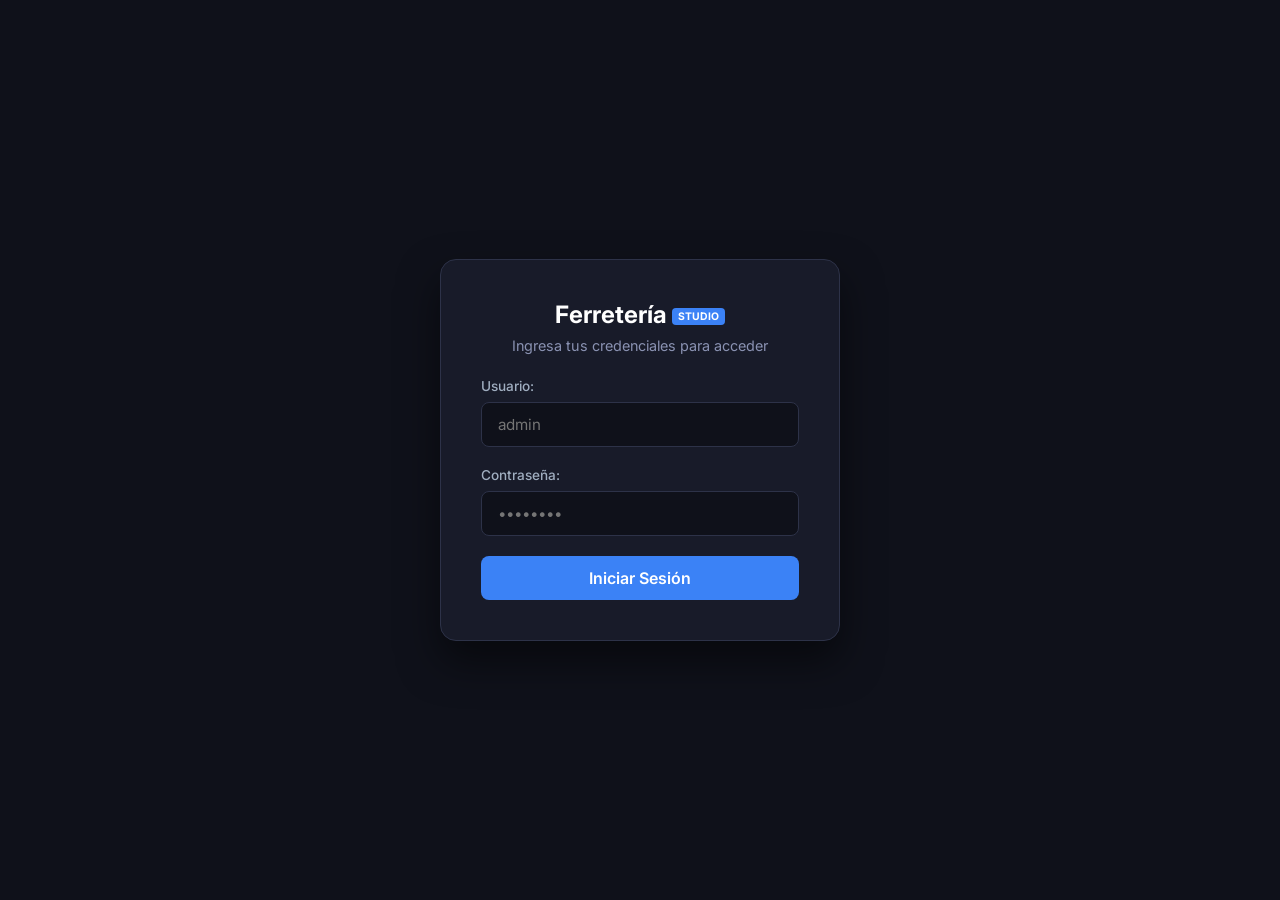
<file: index.html>
<!DOCTYPE html>
<html lang="es">
<head>
  <meta charset="UTF-8">
  <meta name="viewport" content="width=device-width, initial-scale=1.0">
  <title>Ferretería API Studio | Dashboard</title>
  <link rel="preconnect" href="https://fonts.googleapis.com">
  <link rel="preconnect" href="https://fonts.gstatic.com" crossorigin>
  <link href="https://fonts.googleapis.com/css2?family=Inter:wght@300;400;500;600;700&display=swap" rel="stylesheet">
  <link rel="stylesheet" href="styles.css">
</head>
<body>

  <header class="navbar">
    <div class="brand">
      <div class="brand-logo">
        <svg xmlns="http://www.w3.org/2000/svg" width="22" height="22" viewBox="0 0 24 24" fill="none" stroke="currentColor" stroke-width="2.5" stroke-linecap="round" stroke-linejoin="round"><path d="m15 5 4 4"/><path d="M13 7 8.7 2.7a2.41 2.41 0 0 0-3.4 0L2.7 5.3a2.41 2.41 0 0 0 0 3.4L7 13"/><path d="m8 6 2-2"/><path d="m2 14 6 6"/><path d="m14 20 6.3-6.3a2.4 2.4 0 0 0 0-3.4L18 8"/></svg>
      </div>
      <div>
        <h1>Ferretería <span class="badge-pro">STUDIO</span></h1>
        <p class="subtitle">Control y Gestión REST API</p>
      </div>
    </div>

    <div class="header-actions">
      <div class="status-chip">
        <span class="ping-dot"></span>
        API REST Conectada (Flask:5000)
      </div>
      <div class="user-profile">
        <img src="img/Admin.jpg" alt="Usuario Admin" class="avatar-sm">
        <span>Admin</span>
      </div>
    </div>
  </header>

  <div class="app-container">

    <aside class="sidebar">
      <div class="sidebar-section">
        <span class="sidebar-label">COLECCIONES</span>
        <nav class="nav-list">
          <button class="nav-item active" onclick="switchCollection('productos', this)">
            <svg viewBox="0 0 24 24" fill="none" stroke="currentColor" stroke-width="2"><path d="m7.5 4.27 9 5.15"/><path d="M21 8a2 2 0 0 0-1-1.73l-7-4a2 2 0 0 0-2 0l-7 4A2 2 0 0 0 3 8v8a2 2 0 0 0 1 1.73l7 4a2 2 0 0 0 2 0l7-4A2 2 0 0 0 21 16Z"/><path d="m3.3 7 8.7 5 8.7-5"/><path d="M12 22V12"/></svg>
            Productos
          </button>

          <button class="nav-item" onclick="switchCollection('clientes', this)">
            <svg viewBox="0 0 24 24" fill="none" stroke="currentColor" stroke-width="2"><path d="M16 21v-2a4 4 0 0 0-4-4H6a4 4 0 0 0-4 4v2"/><circle cx="9" cy="7" r="4"/><path d="M22 21v-2a4 4 0 0 0-3-3.87"/><path d="M16 3.13a4 4 0 0 1 0 7.75"/></svg>
            Clientes
          </button>

          <button class="nav-item" onclick="switchCollection('categorias', this)">
            <svg viewBox="0 0 24 24" fill="none" stroke="currentColor" stroke-width="2"><path d="M12 2H2v10l9.29 9.29c.94.94 2.48.94 3.42 0l5.58-5.58c.94-.94.94-2.48 0-3.42L12 2Z"/><circle cx="7" cy="7" r="2"/></svg>
            Categorías
          </button>

          <button class="nav-item" onclick="switchCollection('proveedores', this)">
            <svg viewBox="0 0 24 24" fill="none" stroke="currentColor" stroke-width="2"><path d="M6 22V4a2 2 0 0 1 2-2h8a2 2 0 0 1 2 2v18Z"/><path d="M6 12H4a2 2 0 0 0-2 2v6a2 2 0 0 0 2 2h2"/><path d="M18 9h2a2 2 0 0 1 2 2v9a2 2 0 0 1-2 2h-2"/><path d="M10 6h4"/><path d="M10 10h4"/><path d="M10 14h4"/><path d="M10 18h4"/></svg>
            Proveedores
          </button>

          <button class="nav-item" onclick="switchCollection('empleados', this)">
            <svg viewBox="0 0 24 24" fill="none" stroke="currentColor" stroke-width="2"><path d="M16 20V4a2 2 0 0 0-2-2h-4a2 2 0 0 0-2 2v16"/><rect width="20" height="14" x="2" y="6" rx="2"/></svg>
            Empleados
          </button>

          <button class="nav-item" onclick="switchCollection('ventas', this)">
            <svg viewBox="0 0 24 24" fill="none" stroke="currentColor" stroke-width="2"><path d="M14 2H6a2 2 0 0 0-2 2v16a2 2 0 0 0 2 2h12a2 2 0 0 0 2-2V8z"/><polyline points="14 2 14 8 20 8"/><line x1="16" y1="13" x2="8" y2="13"/><line x1="16" y1="17" x2="8" y2="17"/></svg>
            Ventas
          </button>

          <button class="nav-item" onclick="switchCollection('detalle_ventas', this)">
            <svg viewBox="0 0 24 24" fill="none" stroke="currentColor" stroke-width="2"><path d="M4 19.5v-15A2.5 2.5 0 0 1 6.5 2H20v20H6.5a2.5 2.5 0 0 1-2.5-2.5Z"/><path d="M6 6h10"/><path d="M6 10h10"/></svg>
            Detalle Ventas
          </button>
        </nav>
      </div>
    </aside>

    <main class="main-content">
      
      <section class="kpi-grid">
        <div class="kpi-card">
          <div class="kpi-info">
            <span class="kpi-title">Módulo Activo</span>
            <h3 id="kpi-active-module">Productos</h3>
          </div>
          <div class="kpi-icon blue">📦</div>
        </div>
        <div class="kpi-card">
          <div class="kpi-info">
            <span class="kpi-title">Total Registros</span>
            <h3 id="kpi-count">0</h3>
          </div>
          <div class="kpi-icon purple">📊</div>
        </div>
        <div class="kpi-card">
          <div class="kpi-info">
            <span class="kpi-title">Latencia de Red</span>
            <h3 class="text-green">12 ms</h3>
          </div>
          <div class="kpi-icon green">⚡</div>
        </div>
      </section>

      <div class="content-header">
        <div>
          <h2 id="view-title">Gestión de Productos</h2>
          <p class="section-desc">Visualiza, añade y gestiona los datos de la base de datos en tiempo real.</p>
        </div>
        <div class="header-buttons">
          <button class="btn btn-secondary" onclick="refreshData()">
            <svg viewBox="0 0 24 24" fill="none" stroke="currentColor" stroke-width="2"><path d="M21.5 2v6h-6M21.34 15.57a10 10 0 1 1-.57-8.38l5.67-5.67"/></svg>
            Actualizar
          </button>
          <button class="btn btn-primary" onclick="openModal()">
            <svg viewBox="0 0 24 24" fill="none" stroke="currentColor" stroke-width="2.5"><line x1="12" y1="5" x2="12" y2="19"/><line x1="5" y1="12" x2="19" y2="12"/></svg>
            Nuevo Registro
          </button>
        </div>
      </div>

      <div class="table-wrapper">
        <table class="custom-table">
          <thead>
            <tr id="table-head-row">
            </tr>
          </thead>
          <tbody id="table-body">
          </tbody>
        </table>
      </div>

    </main>
  </div>

  <!-- MODAL FORMULARIO -->
  <div class="modal-overlay" id="form-modal">
    <div class="modal-card">
      <div class="modal-header">
        <div>
          <span class="modal-tag" id="modal-method-tag">POST</span>
          <h3 id="modal-title">Agregar Registro</h3>
        </div>
        <button class="btn-close" onclick="closeModal()">&times;</button>
      </div>
      
      <form id="crud-form" onsubmit="handleFormSubmit(event)">
        <div class="modal-body" id="form-fields">
        </div>
        
        <div class="modal-footer">
          <button type="button" class="btn btn-secondary" onclick="closeModal()">Cancelar</button>
          <button type="submit" class="btn btn-primary" id="btn-save">Guardar Cambios</button>
        </div>
      </form>
    </div>
  </div>

  <!-- MODAL AMPLIACIÓN DE IMAGEN -->
  <div class="modal-overlay" id="image-modal" onclick="closeImageModal()">
    <div class="image-modal-card" onclick="event.stopPropagation()">
      <button class="btn-close-img" onclick="closeImageModal()">&times;</button>
      <img id="modal-img-preview" src="" alt="Imagen Ampliada">
    </div>
  </div>

  <!-- COMPONENTE DE NOTIFICACIÓN TOAST -->
  <div id="toast-notification" class="toast">
    <span id="toast-icon" class="toast-icon">✔</span>
    <span id="toast-message">Operación realizada con éxito</span>
  </div>
<script src="auth.js"></script>
  <script src="script.js"></script>
</body>
</html>
</file>
<file: styles.css>
/* VARIABLES Y TEMA TIPO NEXT-GEN SAAS */
:root {
  --bg-main: #0b0f19;
  --bg-card: rgba(22, 30, 49, 0.75);
  --bg-card-solid: #161e31;
  --bg-hover: #212d4a;
  --border-color: rgba(255, 255, 255, 0.08);
  
  --accent-blue: #3b82f6;
  --accent-purple: #8b5cf6;
  --accent-pink: #ec4899;
  --accent-green: #10b981;
  --accent-red: #ef4444;
  --accent-orange: #f97316;

  --text-main: #f8fafc;
  --text-muted: #94a3b8;
  --glass-border: 1px solid rgba(255, 255, 255, 0.08);
}

* {
  box-sizing: border-box;
  margin: 0;
  padding: 0;
  font-family: 'Inter', -apple-system, BlinkMacSystemFont, sans-serif;
}

body {
  background: radial-gradient(circle at top right, #171e38, #0b0f19 60%);
  color: var(--text-main);
  min-height: 100vh;
  display: flex;
  flex-direction: column;
  overflow-x: hidden;
}

/* HEADER NAVBAR */
.navbar {
  height: 64px;
  background: rgba(11, 15, 25, 0.85);
  backdrop-filter: blur(12px);
  border-bottom: var(--glass-border);
  display: flex;
  align-items: center;
  justify-content: space-between;
  padding: 0 24px;
  position: sticky;
  top: 0;
  z-index: 50;
}

.brand {
  display: flex;
  align-items: center;
  gap: 12px;
}

.brand-logo {
  width: 38px;
  height: 38px;
  background: linear-gradient(135deg, var(--accent-blue), var(--accent-purple));
  border-radius: 10px;
  display: flex;
  align-items: center;
  justify-content: center;
  color: white;
  box-shadow: 0 0 16px rgba(59, 130, 246, 0.4);
}

.brand h1 {
  font-size: 1.1rem;
  font-weight: 700;
  letter-spacing: -0.02em;
}

.badge-pro {
  font-size: 0.65rem;
  background: linear-gradient(135deg, var(--accent-purple), var(--accent-pink));
  padding: 2px 6px;
  border-radius: 6px;
  color: white;
  margin-left: 4px;
  vertical-align: middle;
}

.subtitle {
  font-size: 0.72rem;
  color: var(--text-muted);
}

.header-actions {
  display: flex;
  align-items: center;
  gap: 16px;
}

.status-chip {
  background: rgba(16, 185, 129, 0.1);
  border: 1px solid rgba(16, 185, 129, 0.25);
  color: var(--accent-green);
  padding: 6px 14px;
  border-radius: 20px;
  font-size: 0.78rem;
  font-weight: 500;
  display: flex;
  align-items: center;
  gap: 8px;
}

.ping-dot {
  width: 8px;
  height: 8px;
  background: var(--accent-green);
  border-radius: 50%;
  box-shadow: 0 0 10px var(--accent-green);
  animation: pulse 2s infinite;
}

.user-profile {
  display: flex;
  align-items: center;
  gap: 10px;
  font-size: 0.85rem;
  font-weight: 500;
}

.avatar-sm {
  width: 34px;
  height: 34px;
  border-radius: 50%;
  object-fit: cover;
  border: 2px solid var(--accent-purple);
}

/* LAYOUT PRINCIPAL */
.app-container {
  display: flex;
  flex: 1;
}

.sidebar {
  width: 240px;
  background: rgba(11, 15, 25, 0.6);
  border-right: var(--glass-border);
  padding: 20px 12px;
}

.sidebar-label {
  font-size: 0.68rem;
  font-weight: 700;
  color: var(--text-muted);
  letter-spacing: 0.08em;
  padding-left: 12px;
  margin-bottom: 10px;
  display: block;
}

.nav-list {
  display: flex;
  flex-direction: column;
  gap: 4px;
}

.nav-item {
  display: flex;
  align-items: center;
  gap: 12px;
  padding: 10px 14px;
  border-radius: 10px;
  border: none;
  background: transparent;
  color: var(--text-muted);
  font-size: 0.88rem;
  font-weight: 500;
  cursor: pointer;
  transition: all 0.2s ease;
  width: 100%;
  text-align: left;
}

.nav-item svg {
  width: 18px;
  height: 18px;
  stroke: currentColor;
}

.nav-item:hover {
  background: var(--bg-hover);
  color: var(--text-main);
}

.nav-item.active {
  background: linear-gradient(90deg, rgba(59, 130, 246, 0.18), transparent);
  color: #60a5fa;
  border-left: 3px solid var(--accent-blue);
  font-weight: 600;
}

/* ÁREA DE CONTENIDO */
.main-content {
  flex: 1;
  padding: 24px 32px;
  display: flex;
  flex-direction: column;
  gap: 24px;
  max-width: 1400px;
  margin: 0 auto;
  width: 100%;
}

/* METRICAS KPI */
.kpi-grid {
  display: grid;
  grid-template-columns: repeat(auto-fit, minmax(220px, 1fr));
  gap: 16px;
}

.kpi-card {
  background: var(--bg-card);
  backdrop-filter: blur(10px);
  border: var(--glass-border);
  border-radius: 14px;
  padding: 16px 20px;
  display: flex;
  justify-content: space-between;
  align-items: center;
}

.kpi-title {
  font-size: 0.75rem;
  color: var(--text-muted);
  font-weight: 500;
}

.kpi-info h3 {
  font-size: 1.3rem;
  font-weight: 700;
  margin-top: 4px;
}

.kpi-icon {
  width: 42px;
  height: 42px;
  border-radius: 12px;
  display: flex;
  align-items: center;
  justify-content: center;
  font-size: 1.2rem;
  background: rgba(255, 255, 255, 0.05);
}

.text-green { color: var(--accent-green); }

/* CONTENIDO Y TABLA */
.content-header {
  display: flex;
  justify-content: space-between;
  align-items: center;
  flex-wrap: wrap;
  gap: 16px;
}

.content-header h2 {
  font-size: 1.35rem;
  font-weight: 700;
}

.section-desc {
  font-size: 0.82rem;
  color: var(--text-muted);
  margin-top: 2px;
}

.header-buttons {
  display: flex;
  gap: 10px;
}

.btn {
  padding: 10px 18px;
  border-radius: 10px;
  border: none;
  font-size: 0.88rem;
  font-weight: 600;
  cursor: pointer;
  display: inline-flex;
  align-items: center;
  gap: 8px;
  transition: all 0.2s;
}

.btn-primary {
  background: linear-gradient(135deg, var(--accent-blue), #2563eb);
  color: white;
  box-shadow: 0 4px 14px rgba(37, 99, 235, 0.35);
}

.btn-primary:hover {
  transform: translateY(-1px);
  box-shadow: 0 6px 20px rgba(37, 99, 235, 0.5);
}

.btn-secondary {
  background: var(--bg-hover);
  color: var(--text-main);
  border: var(--glass-border);
}

.btn-secondary:hover {
  background: rgba(255, 255, 255, 0.1);
}

.btn svg {
  width: 18px;
  height: 18px;
}

.table-wrapper {
  background: var(--bg-card);
  backdrop-filter: blur(12px);
  border: var(--glass-border);
  border-radius: 16px;
  overflow-x: auto;
  box-shadow: 0 10px 30px rgba(0, 0, 0, 0.3);
}

.custom-table {
  width: 100%;
  border-collapse: collapse;
  text-align: left;
  min-width: 750px;
}

.custom-table th {
  background: rgba(11, 15, 25, 0.6);
  color: var(--text-muted);
  font-size: 0.72rem;
  text-transform: uppercase;
  letter-spacing: 0.05em;
  padding: 14px 18px;
  font-weight: 600;
  border-bottom: var(--glass-border);
}

.custom-table td {
  padding: 14px 18px;
  border-bottom: var(--glass-border);
  font-size: 0.88rem;
  vertical-align: middle;
}

.custom-table tr:hover td {
  background: rgba(255, 255, 255, 0.03);
}

.tbl-img {
  width: 36px;
  height: 36px;
  border-radius: 8px;
  object-fit: cover;
  margin-right: 10px;
  vertical-align: middle;
  background: #1e293b;
  cursor: pointer;
  transition: transform 0.2s, box-shadow 0.2s;
}

.tbl-img:hover {
  transform: scale(1.08);
  box-shadow: 0 0 10px rgba(59, 130, 246, 0.5);
}

.img-number {
  font-weight: 700;
  color: var(--text-muted);
  margin-right: 8px;
  font-size: 0.85rem;
  min-width: 22px;
  display: inline-block;
}

.tbl-user-cell {
  display: flex;
  align-items: center;
}

.badge-pill {
  padding: 4px 10px;
  border-radius: 20px;
  font-size: 0.75rem;
  font-weight: 600;
  background: rgba(59, 130, 246, 0.15);
  color: #60a5fa;
}

/* BOTONES DE ACCION EN TABLA */
.action-group {
  display: flex;
  gap: 8px;
}

.btn-icon {
  width: 32px;
  height: 32px;
  border-radius: 8px;
  border: none;
  display: inline-flex;
  align-items: center;
  justify-content: center;
  cursor: pointer;
  transition: all 0.2s;
}

.btn-edit { background: rgba(249, 115, 22, 0.15); color: var(--accent-orange); }
.btn-edit:hover { background: var(--accent-orange); color: white; }

.btn-delete { background: rgba(239, 68, 68, 0.15); color: var(--accent-red); }
.btn-delete:hover { background: var(--accent-red); color: white; }

/* MODAL FLOTANTE */
.modal-overlay {
  position: fixed;
  top: 0; left: 0; right: 0; bottom: 0;
  background: rgba(0, 0, 0, 0.75);
  backdrop-filter: blur(8px);
  display: flex;
  align-items: center;
  justify-content: center;
  opacity: 0;
  pointer-events: none;
  transition: all 0.3s ease;
  z-index: 1000;
}

.modal-overlay.active {
  opacity: 1;
  pointer-events: auto;
}

.modal-card {
  background: var(--bg-card-solid);
  border: var(--glass-border);
  width: 90%;
  max-width: 520px;
  border-radius: 18px;
  padding: 24px;
  box-shadow: 0 20px 50px rgba(0, 0, 0, 0.6);
  transform: translateY(20px);
  transition: all 0.3s ease;
}

.modal-overlay.active .modal-card {
  transform: translateY(0);
}

.modal-header {
  display: flex;
  justify-content: space-between;
  align-items: center;
  margin-bottom: 20px;
}

.modal-tag {
  font-size: 0.7rem;
  font-weight: 700;
  background: rgba(16, 185, 129, 0.2);
  color: var(--accent-green);
  padding: 2px 8px;
  border-radius: 4px;
}

.modal-header h3 {
  font-size: 1.15rem;
  margin-top: 4px;
}

.btn-close {
  background: transparent;
  border: none;
  color: var(--text-muted);
  font-size: 1.5rem;
  cursor: pointer;
}

.modal-body {
  display: flex;
  flex-direction: column;
  gap: 14px;
  max-height: 60vh;
  overflow-y: auto;
  padding-right: 4px;
}

.form-group {
  display: flex;
  flex-direction: column;
  gap: 6px;
}

.form-group label {
  font-size: 0.8rem;
  color: var(--text-muted);
  font-weight: 500;
}

.form-group input, .form-group select {
  background: #0d1322;
  border: var(--glass-border);
  padding: 10px 14px;
  border-radius: 8px;
  color: white;
  font-size: 0.88rem;
  outline: none;
}

.form-group input:focus {
  border-color: var(--accent-blue);
  box-shadow: 0 0 0 3px rgba(59, 130, 246, 0.25);
}

.modal-footer {
  display: flex;
  justify-content: flex-end;
  gap: 10px;
  margin-top: 24px;
}

/* MODAL DE IMAGEN AMPLIADA */
.image-modal-card {
  position: relative;
  background: var(--bg-card-solid);
  border: var(--glass-border);
  border-radius: 16px;
  padding: 16px;
  max-width: 90vw;
  max-height: 85vh;
  display: flex;
  flex-direction: column;
  align-items: center;
  box-shadow: 0 25px 60px rgba(0, 0, 0, 0.8);
}

.image-modal-card img {
  max-width: 100%;
  max-height: 75vh;
  object-fit: contain;
  border-radius: 12px;
}

.btn-close-img {
  position: absolute;
  top: 10px;
  right: 14px;
  background: rgba(0, 0, 0, 0.6);
  border: var(--glass-border);
  color: white;
  font-size: 1.5rem;
  width: 32px;
  height: 32px;
  border-radius: 50%;
  display: flex;
  align-items: center;
  justify-content: center;
  cursor: pointer;
  transition: background 0.2s;
}

.btn-close-img:hover {
  background: var(--accent-red);
}

/* NOTIFICACIÓN TOAST DE ÉXITO */
.toast {
  position: fixed;
  bottom: 24px;
  right: 24px;
  display: flex;
  align-items: center;
  gap: 12px;
  padding: 12px 20px;
  border-radius: 12px;
  background: rgba(16, 185, 129, 0.15);
  border: 1px solid rgba(16, 185, 129, 0.4);
  backdrop-filter: blur(10px);
  color: white;
  font-size: 0.9rem;
  font-weight: 500;
  box-shadow: 0 10px 25px rgba(0, 0, 0, 0.4);
  transform: translateY(100px);
  opacity: 0;
  transition: all 0.3s cubic-bezier(0.68, -0.55, 0.27, 1.55);
  z-index: 2000;
}

.toast.show {
  transform: translateY(0);
  opacity: 1;
}

.toast-icon {
  font-weight: bold;
  font-size: 1.1rem;
}

@keyframes pulse {
  0% { transform: scale(0.95); opacity: 1; }
  50% { transform: scale(1.15); opacity: 0.5; }
  100% { transform: scale(0.95); opacity: 1; }
}

/* RESPONSIVO PARA MÓVILES */
@media (max-width: 850px) {
  .app-container { flex-direction: column; }
  .sidebar { width: 100%; border-right: none; border-bottom: var(--glass-border); }
  .nav-list { flex-direction: row; overflow-x: auto; padding-bottom: 8px; }
  .nav-item { white-space: nowrap; }
  .main-content { padding: 16px; }
}
</file>
